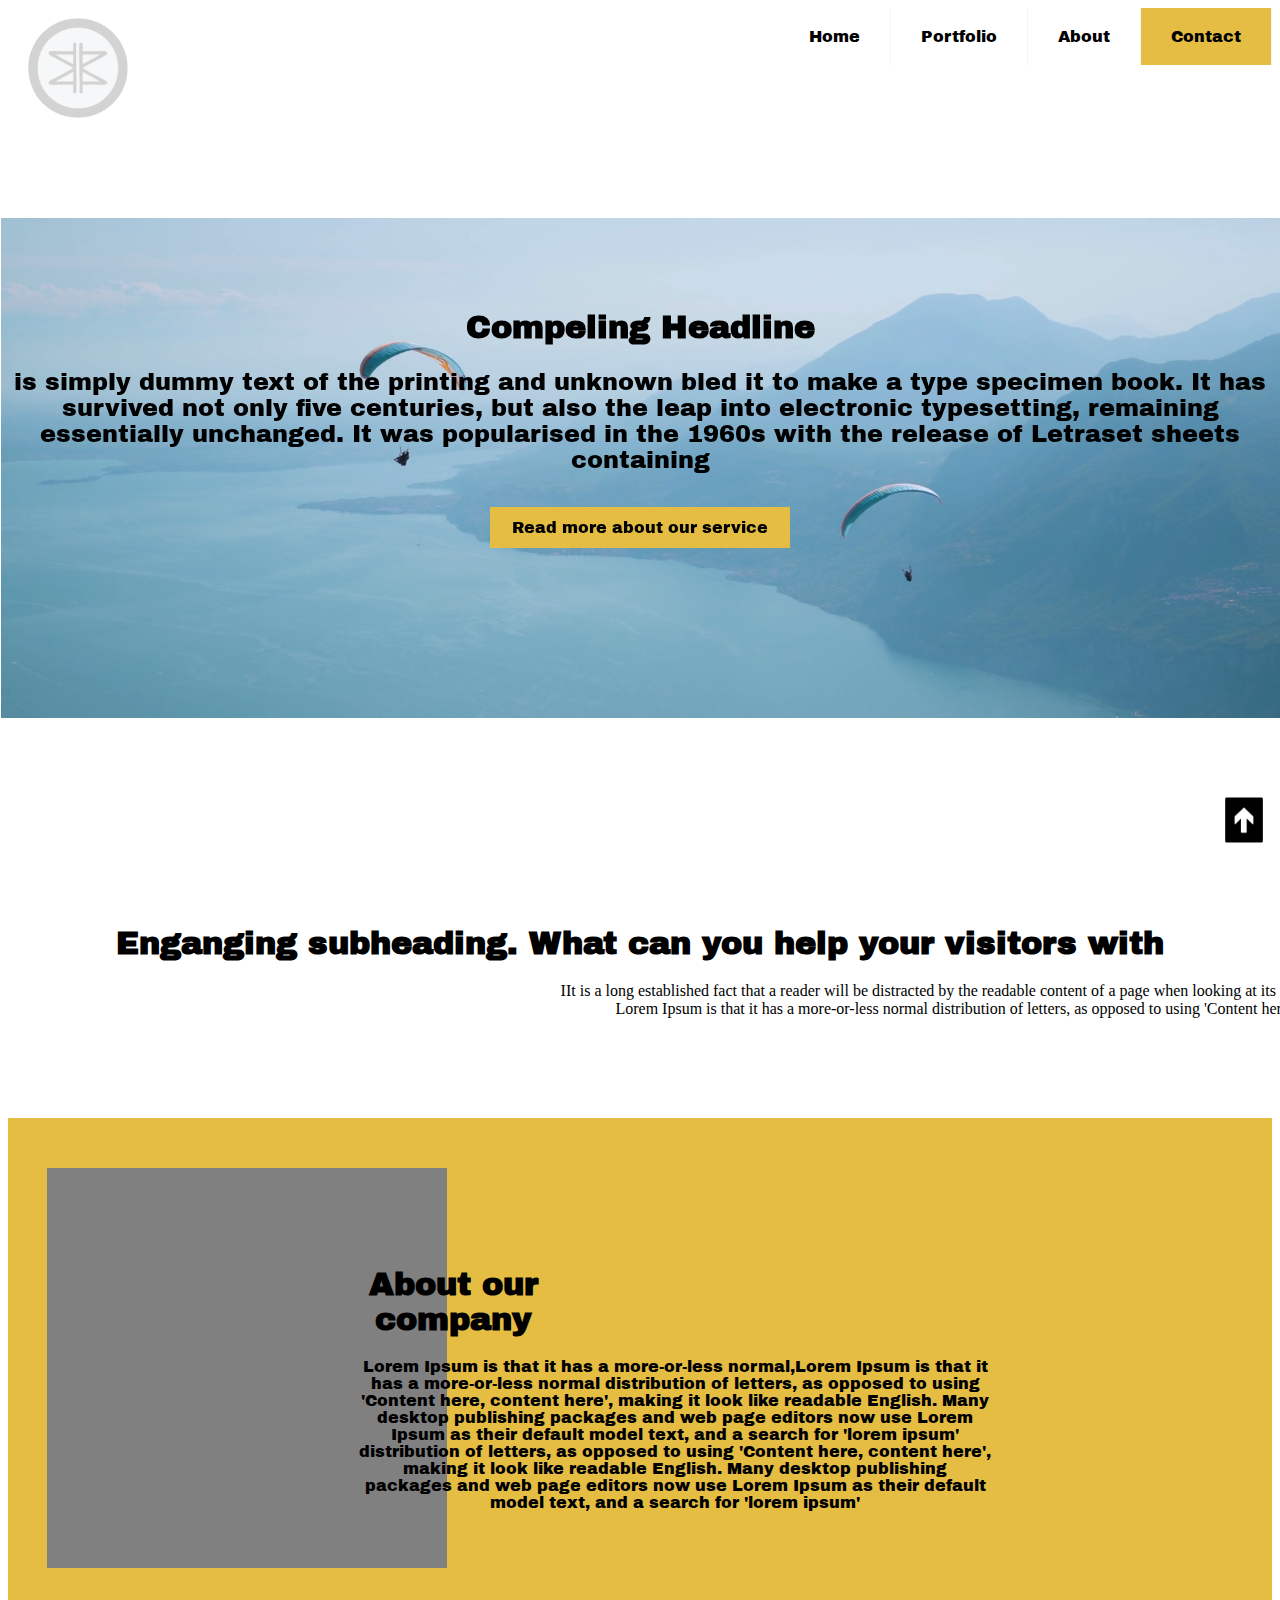
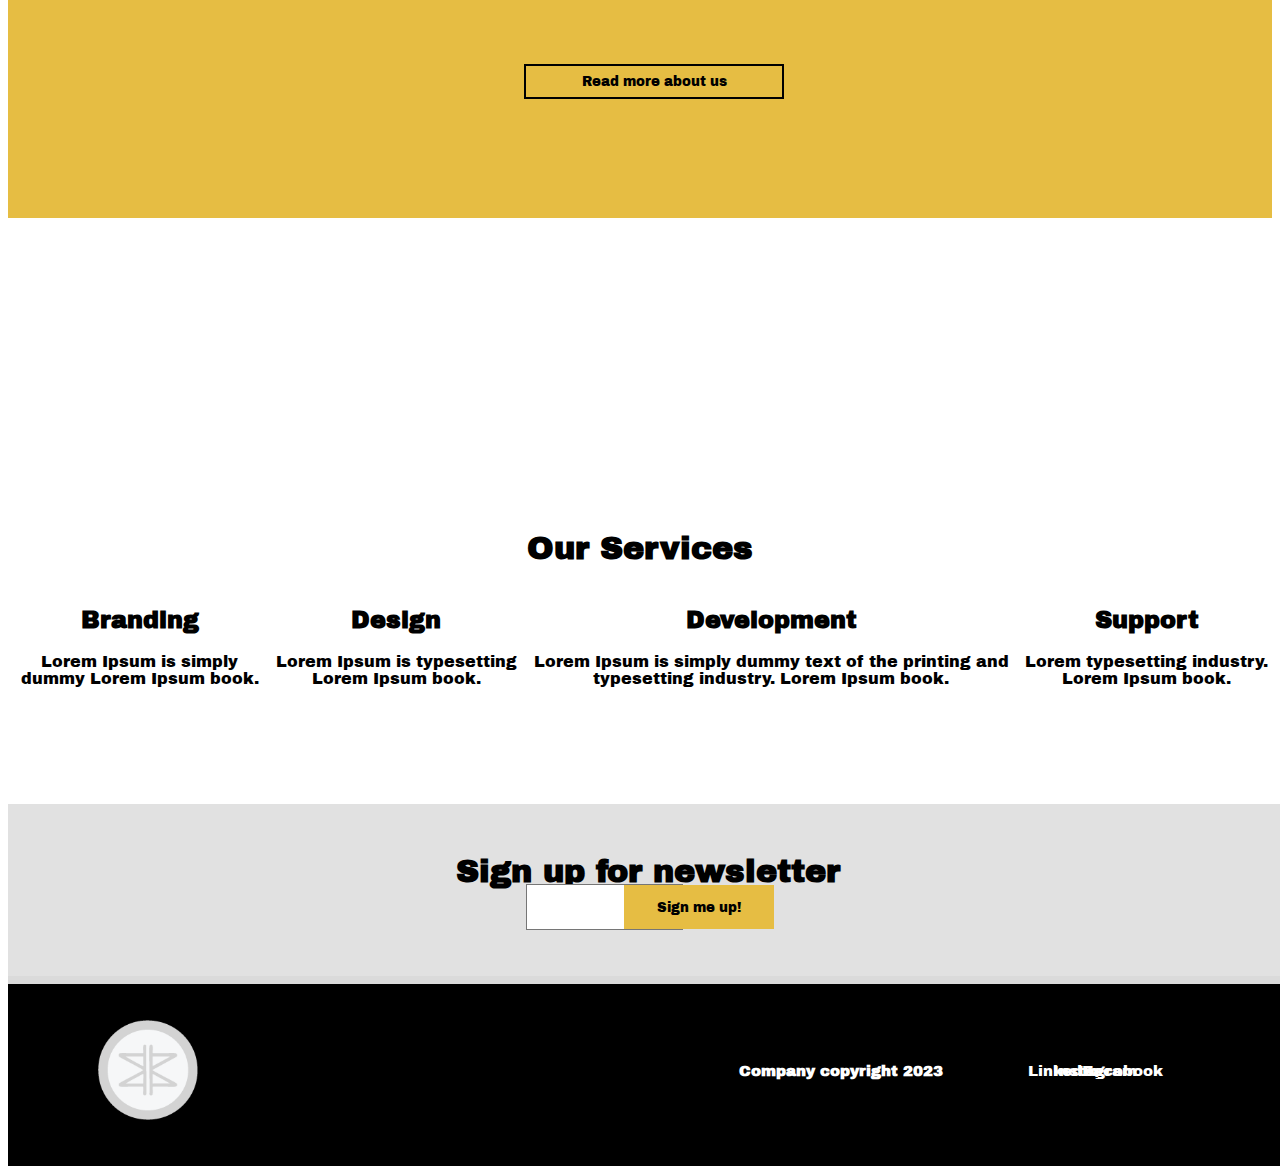
<file: Eksamen-V1/index.html>
<!DOCTYPE html>
<html lang="en">
<head>
    <meta charset="UTF-8">
    <meta name="viewport" content="width=device-width, initial-scale=1.0">
   
  
    <link rel="preconnect" href="https://fonts.googleapis.com">
    <link rel="preconnect" href="https://fonts.gstatic.com" crossorigin>
    <link href="https://fonts.googleapis.com/css2?family=Archivo+Black&family=Bebas+Neue&family=Oswald:wght@700&family=Patua+One&family=Righteous&display=swap" rel="stylesheet">
   

    <title>HovedSide</title>
   
    <link rel="stylesheet" href="back.css">
  
</head>
<body>
    <header> 
    <nav class="header">
        <a  href="http://127.0.0.1:5500/"  class="logo" aria-label="Life kicks">
        <img src="stuff/logo2.png"  class="guapilogo"  alt="guapi logo"></a>
        <input class="menu-btn" type="checkbox" id="menu-btn" />
        <label class="menu-icon" for="menu-btn" aria-label="Menu button">Menu<span class="navicon"></span></label>
        <ul class="menu">
          <li><a href="http://127.0.0.1:5500/" aria-label="Home Button">Home</a></li>
          <li><a href="http://127.0.0.1:5500/portfolio.html" aria-label="Product Button">Portfolio</a></li>
          <li><a href="http://127.0.0.1:5500/about.html" aria-label="About us button">About </a></li>
          <li><a class="test79" href="http://127.0.0.1:5500/about.html#ContactUs" aria-label="Analyse button">Contact</a></li>
        </ul>
    </nav>
</header>
<main>

    <section class="Container1">
        <article class="artikkel1"> 
        <video class="video1" autoplay loop muted src="stuff/mountains.mp4"></video>
        <article class="text-overlay">
            
            <h1>Compeling Headline</h1>
            <p> is simply dummy text of the printing and unknown bled it to make a type specimen book. It has survived not only five centuries, but also the leap into electronic typesetting, remaining essentially unchanged. It was popularised in the 1960s with the release of Letraset sheets containing </p>
            <button class="button79" onclick="window.location.href='#services-list'">Read more about our service</button>

        </article>
        </article>
    </section>
<br>
    <section class="Container2"> 
        <article>
        <h1>Enganging subheading. What can you help your visitors with</h1>
        <p>IIt is a long established fact that a reader will be distracted by the readable content of a page when looking at its layout.
             The point of using Lorem Ipsum is that it has a more-or-less normal distribution of letters, as opposed to using 'Content here, content here', 
             .

        </p>
        </article>

    </section>


    <section class="Container3">
        
        <a class="box01"></a>
       
        <h1>About our company</h1>
        <p>Lorem Ipsum is that it has a more-or-less normal,Lorem Ipsum is that it has a more-or-less normal distribution of letters, as opposed to using 'Content here, content here', making it look like readable English. Many desktop publishing packages and web page editors now use Lorem Ipsum as their default model text, and a search for 'lorem ipsum'  distribution of letters, as opposed to using 'Content here, content here', making it look like readable English. Many desktop publishing packages and web page editors now use Lorem Ipsum as their default model text, and a search for 'lorem ipsum' </p>
       
       
    </section>
    <button class="button2" onclick="window.location.href='http://127.0.0.1:5500/about.html'">Read more about us</button>


    <div id="services-container">
        <h1 class="ServiceListH1">Our Services</h1>
        <ul id="services-list">
            <li>
                <h2>Branding</h2>
                <p>Lorem Ipsum is simply dummy  Lorem Ipsum book.</p>
            </li>
           
            <li>
                <h2>Design</h2>
                <p>Lorem Ipsum is typesetting Lorem Ipsum book.</p>
            </li>
            
            <li>
                <h2>Development</h2>
                <p>Lorem Ipsum is simply dummy text of the printing and typesetting industry. Lorem Ipsum book.</p>
            </li>
            
            <li>
                <h2>Support</h2>
                <p>Lorem  typesetting industry. Lorem Ipsum book.</p>
            </li>
        </ul>
    </div>
    <section class="NesletterSection"> 

        <h1 class="h1news">Sign up for newsletter</h1>
        <input class="inputNews" type="email">
        <button class="buttonNews">Sign me up!</button>


    </section>
    
   
    <a href="http://127.0.0.1:5500/"><img class="PilUp" src="stuff/BoxPilUp.png" alt="pil" ></a>


</main>

    

<footer class="site-footer">
    <a href="http://127.0.0.1:5500/" ><img  src="stuff/logo2.png" alt="Logo" class="footer-logo"></a>
    <h1 class="ComapnyCopyRights">Company copyright 2023</h1>
   <a href="https://www.facebook.com/"><p class="social-links">Facebook </p> </a>
    <a href="https://www.instagram.com/">   <p class="social-links2">Instagram</p> </a>
    <a href="https://no.linkedin.com/">  <p class="social-links3">LinkedIn</p> </a>
</footer>

</body>
</html>
</file>
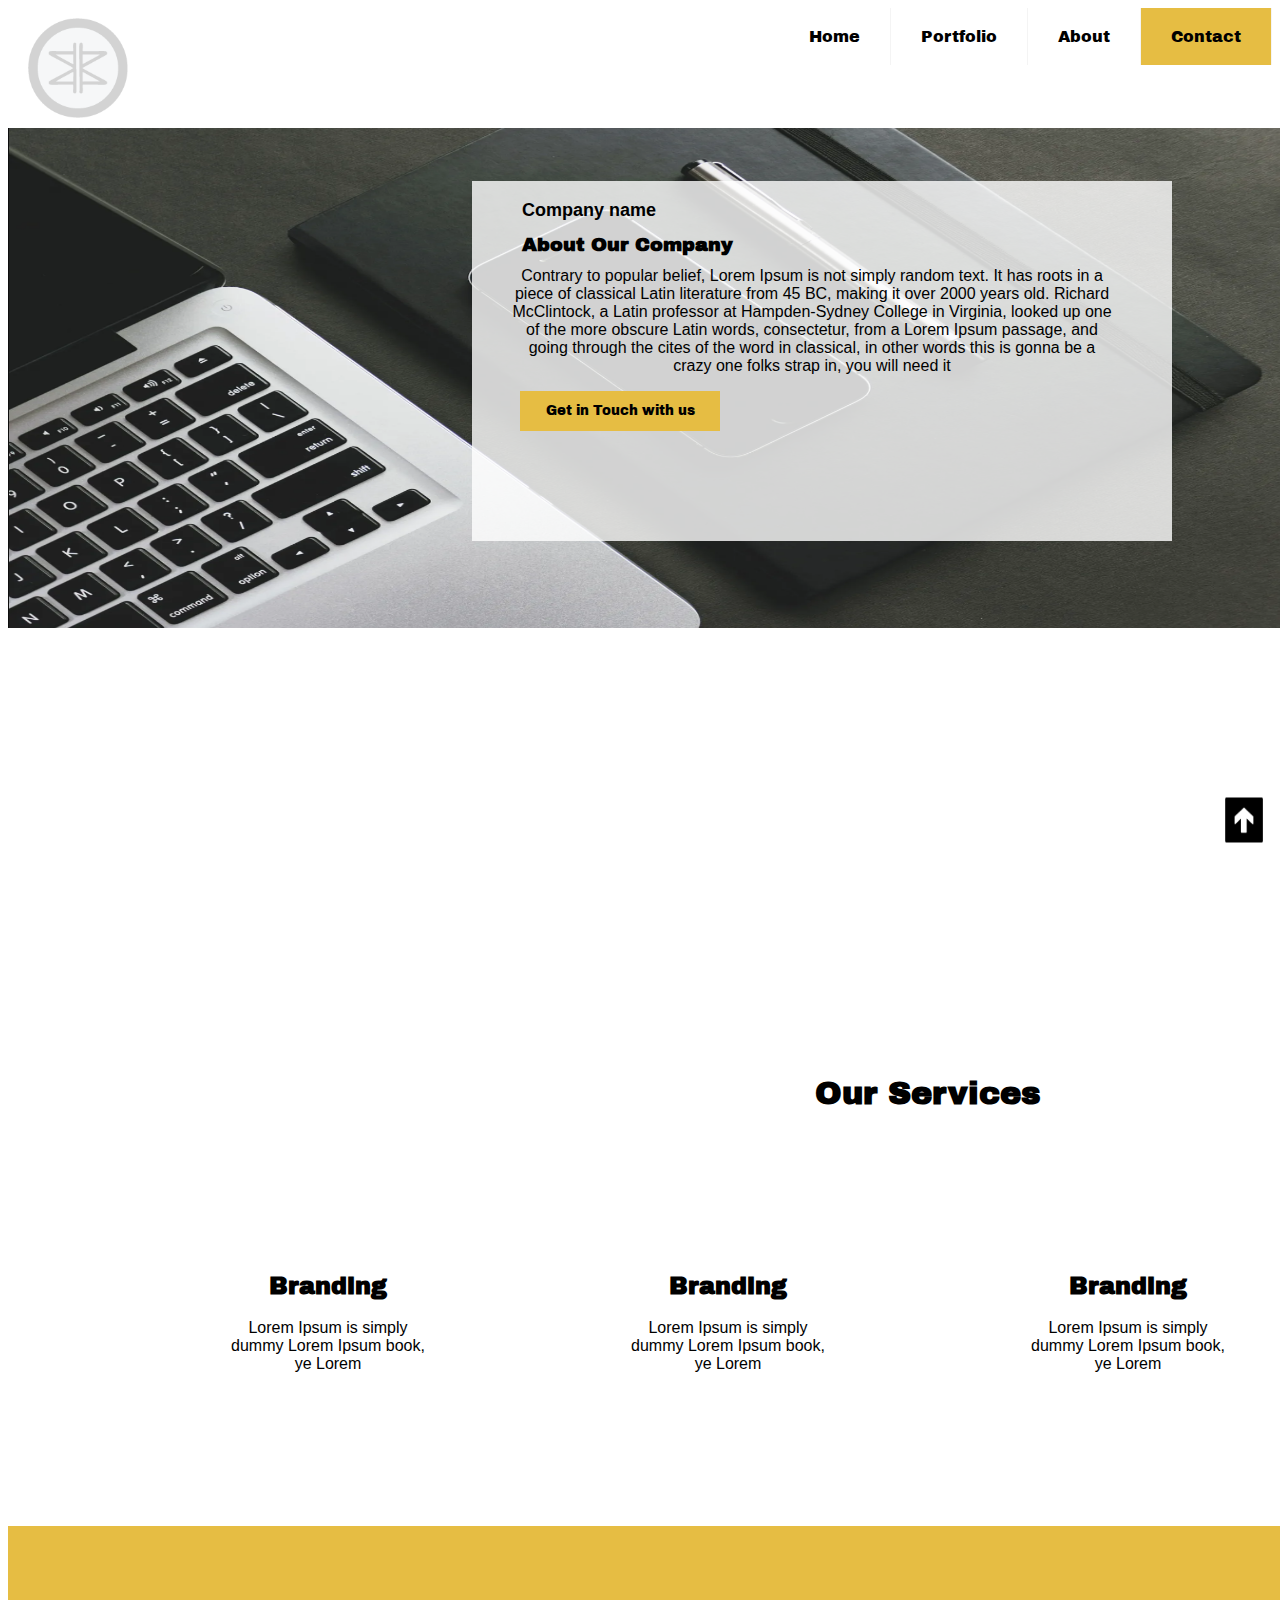
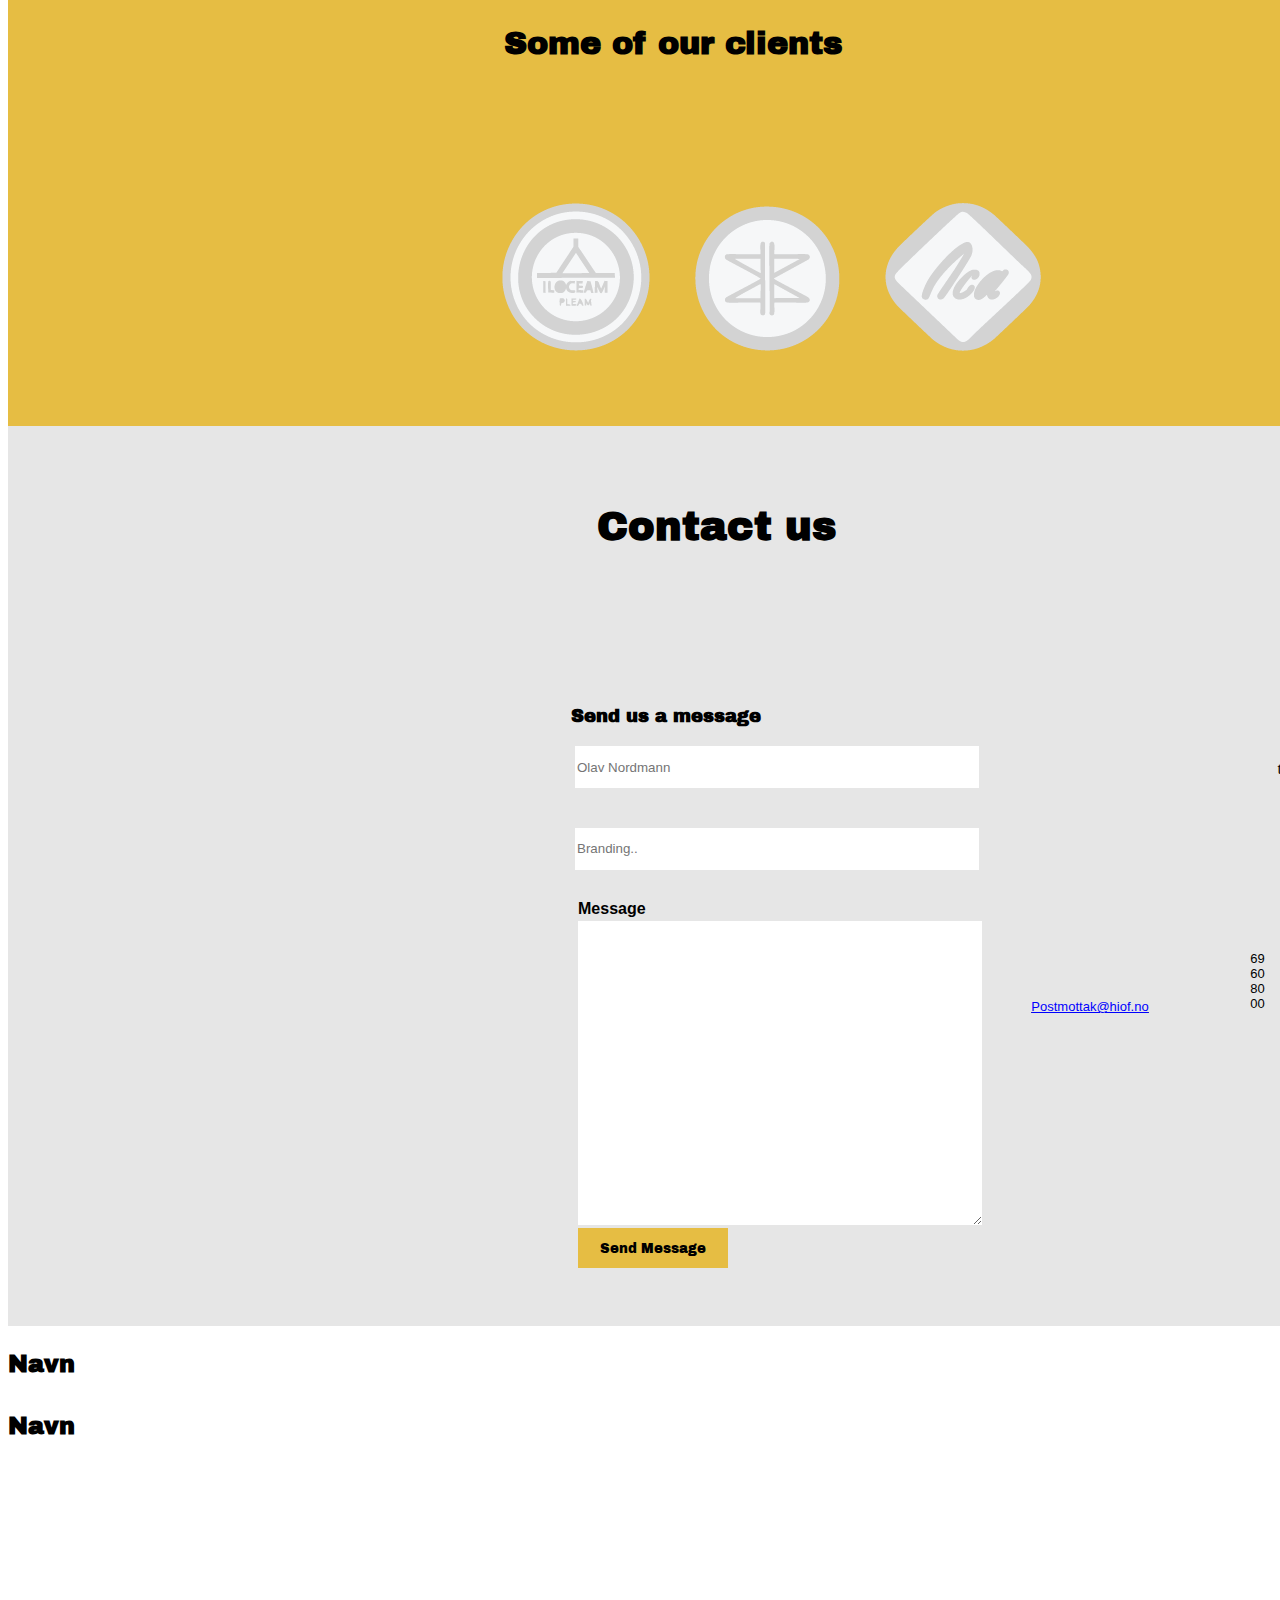
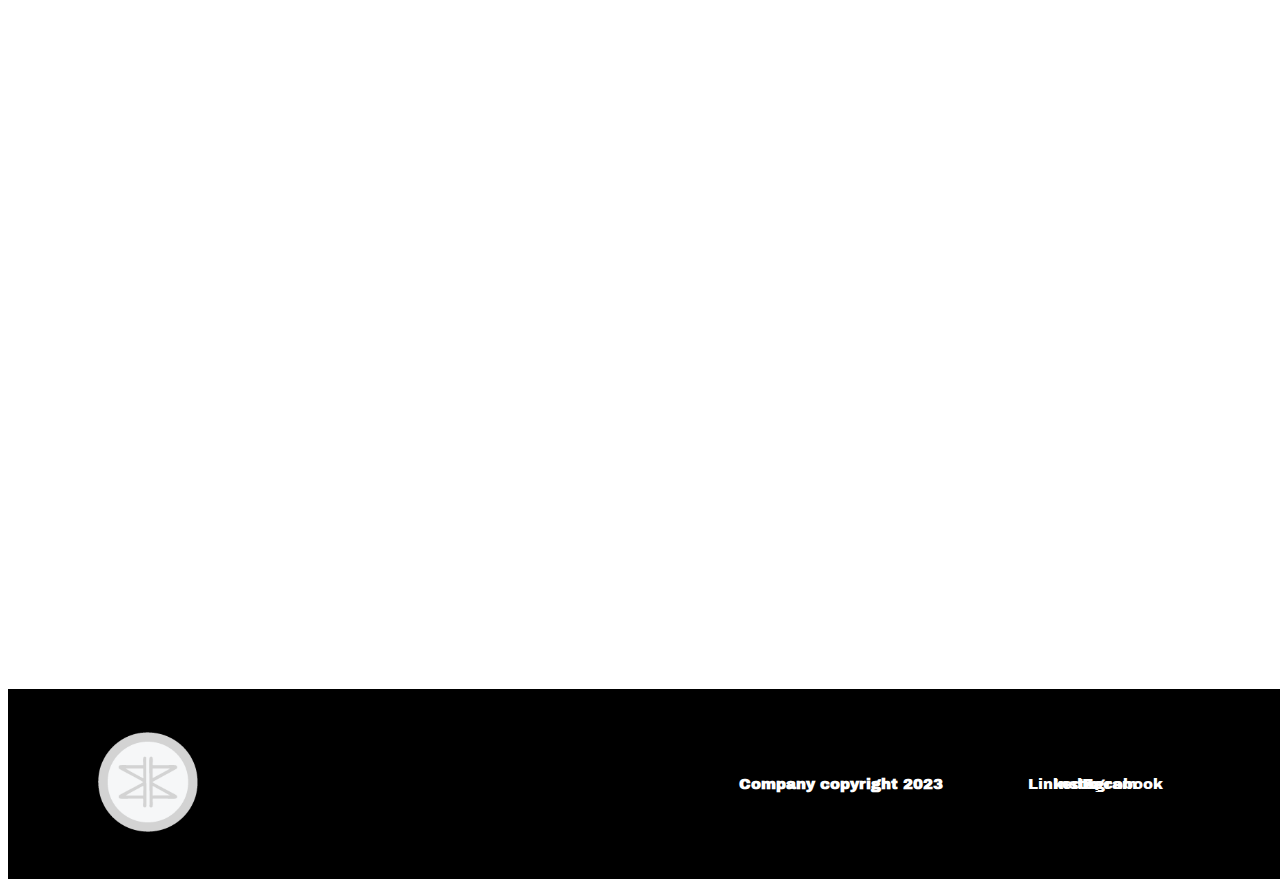
<file: Eksamen-V1/about.html>
<!DOCTYPE html>
<html lang="en">
<head>
    <meta charset="UTF-8">
    <meta name="viewport" content="width=device-width, initial-scale=1.0">

    <link rel="preconnect" href="https://fonts.googleapis.com">
    <link rel="preconnect" href="https://fonts.gstatic.com" crossorigin>
    <link href="https://fonts.googleapis.com/css2?family=Archivo+Black&family=Bebas+Neue&family=Oswald:wght@700&family=Patua+One&family=Righteous&display=swap" rel="stylesheet">
   
    <title>About us</title>
    <link rel="stylesheet" href="back.css">
</head>
<body>
    <header> 
        <nav class="header">
            <a  href="http://127.0.0.1:5500/"  class="logo" aria-label="Life kicks">
            <img src="stuff/logo2.png"  class="guapilogo"  alt="guapi logo"></a>
            <input class="menu-btn" type="checkbox" id="menu-btn" />
            <label class="menu-icon" for="menu-btn" aria-label="Menu button">Menu<span class="navicon"></span></label>
            <ul class="menu">
              <li><a href="http://127.0.0.1:5500/" aria-label="Home Button">Home</a></li>
              <li><a href="http://127.0.0.1:5500/portfolio.html" aria-label="Product Button">Portfolio</a></li>
              <li><a href="http://127.0.0.1:5500/about.html" aria-label="About us button">About </a></li>
              <li><a class="test79" href="#ContactUs" aria-label="Analyse button">Contact</a></li>
            </ul>
        </nav>
    </header>

    <main>

       

        <a class="ikkebilde">   
            <img src="stuff/Iphonebanner.png" alt="">
          </a>
          
          <div class="boxinnibanner">
            <h1>About Our Company</h1>
            <h2>Company name</h2>
            <p>Contrary to popular belief, Lorem Ipsum is not simply random text. It has roots in a piece of classical Latin literature from 45 BC,
                 making it over 2000 years old. Richard McClintock, a Latin professor at Hampden-Sydney College in Virginia, looked up one of the more obscure Latin words, 
                 consectetur, from a Lorem Ipsum passage,
                 and going through the cites of the word in classical, in other words this is gonna be a crazy one folks strap in, you will need it</p>
                 <button class="Button79" onclick="window.location.href='#ContactUs'">Get in Touch with us</button>

          </div>

            <div id="services-container2">
                <h1>Our Services</h1>
                <ul id="services-list2">
                    <li>
                        <h2>Branding</h2>
                        <p>Lorem Ipsum is simply dummy  Lorem Ipsum book, ye Lorem</p>
                    </li>
                   
                    <li>
                        <h2>Branding</h2>
                        <p>Lorem Ipsum is simply dummy  Lorem Ipsum book, ye Lorem</p>
                    </li>
                    
                    <li>
                        <h2>Branding</h2>
                        <p>Lorem Ipsum is simply dummy  Lorem Ipsum book, ye Lorem</p>
                    </li>
                    
                    <li>
                        <h2>Branding</h2>
                        <p>Lorem Ipsum is simply dummy  Lorem Ipsum book, ye Lorem</p>
                    </li>
                </ul>
            </div>

            <article class="Clients">  
                
                <a class="Box98">

                    <h1>Some of our clients</h1>
                    <img src="stuff/logo12.png" alt="">
                    <img src="stuff/logo22.png" alt="">
                    <img src="stuff/logo33.png" alt="">
                </a>
                
            </article>



            <section class="Contact">
                <a class="Contant-us">
                  <h1>Contact us</h1>
                  <h2 id="ContactUs">Send us a message</h2>
                  <section class="Contact-info">
                    <h2>Contact information</h2>
                    <p>text ever since the machine 1500s, 
                      when an unknown printer took a galley of type and scrambled it to make a type specimen book.
                      It has survived not. That is why the earth is the same form as a bagel, not. 
                    </p>
                  </section>
                  <p class="Para2">B R A Veien 4, 1757 Halden</p>
                  <p class="Para3">69 60 80 00</p>
                </a>
              
                <h2 id="ContactUs2">Navn<input class="nameInput" id="input2" type="text" placeholder="Olav Nordmann"></h2>
              
                <h2 id="ContactUs3">Navn<input class="nameInput3" id="input3" type="text" placeholder="Branding.."></h2>
              
                <section class="inputeText3" id="input4">
                  <h2>Message</h2>
                  <textarea class="nameInput2"></textarea>
                  <button class="Button1mil">Send Message</button>
                </section>
              </section>
              
            


            <a class="PinBilde">    <img src="stuff/location-removebg-preview.png" alt="pin">  </a>
           <article class="articelB"> <a class="PinBilde2">    <img src="stuff/Cellphone.png" alt="pin">  </a>

            <img class="est98" src="stuff/email.png" alt="email">
           </article>
            
            <a href=""> <p class="Para4"> Postmottak@hiof.no</p> </a>

           <p class="GoogleMap"><iframe src="https://www.google.com/maps/embed?pb=!1m18!1m12!1m3!1d2047.1884395373927!2d11.34933891352358!3d59.1292475!2m3!1f0!2f0!3f0!3m2!1i1024!2i768!4f13.1!3m3!1m2!1s0x464412f0d344246f%3A0x4e47f19c99b253b1!2zSMO4Z3Nrb2xlbiBpIMOYc3Rmb2xk!5e0!3m2!1sno!2sno!4v1701146537773!5m2!1sno!2sno"  width="1920" height="450" style="border:0;" allowfullscreen="" loading="lazy" referrerpolicy="no-referrer-when-downgrade"></iframe></p>
           <a href=http://127.0.0.1:5500/about.html><img class="PilUp" src="stuff/BoxPilUp.png" alt="pil" ></a>
    </main>

    <footer class="site-footer">
        <a href="http://127.0.0.1:5500/" ><img  src="stuff/logo2.png" alt="Logo" class="footer-logo"></a>
        <h1 class="ComapnyCopyRights">Company copyright 2023</h1>
       <a href="https://www.facebook.com/"><p class="social-links">Facebook </p> </a>
        <a href="https://www.instagram.com/">   <p class="social-links2">Instagram</p> </a>
        <a href="https://no.linkedin.com/">  <p class="social-links3">LinkedIn</p> </a>
    </footer>
    
</body>
</html>
</file>
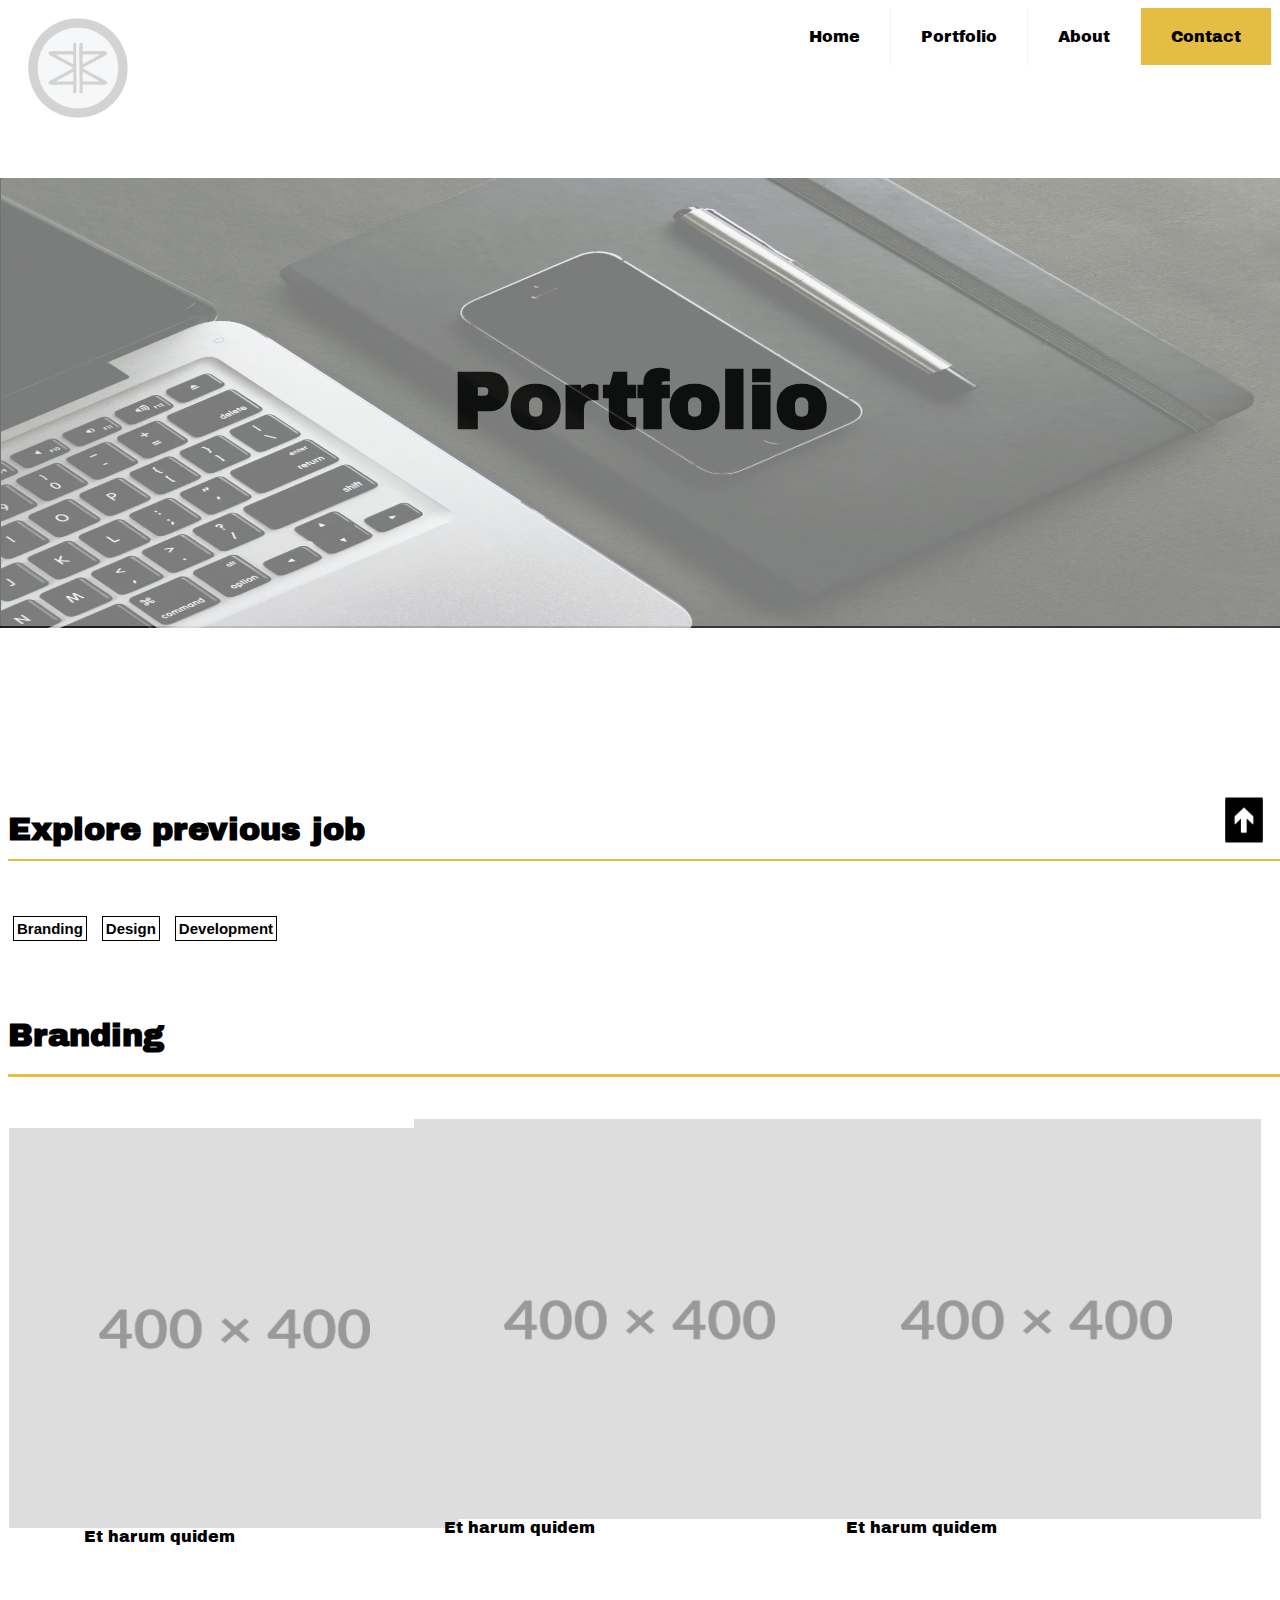
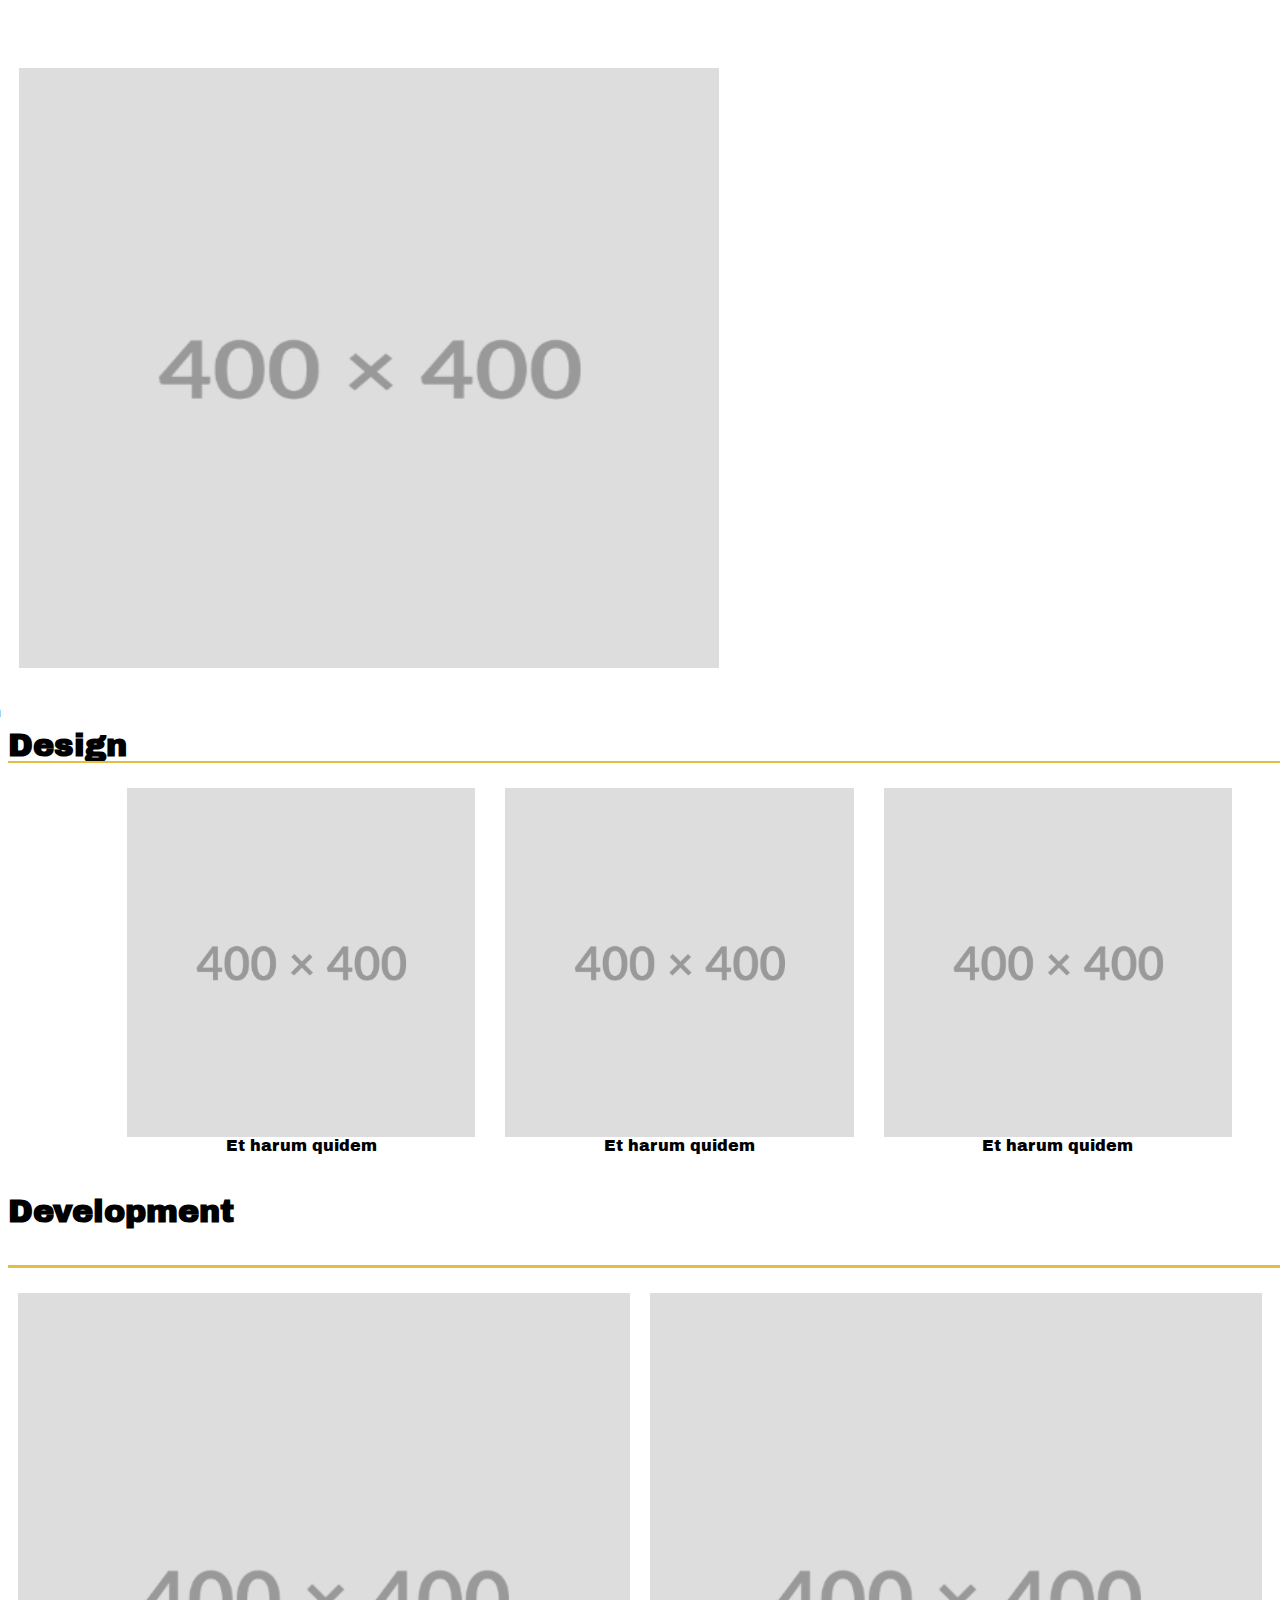
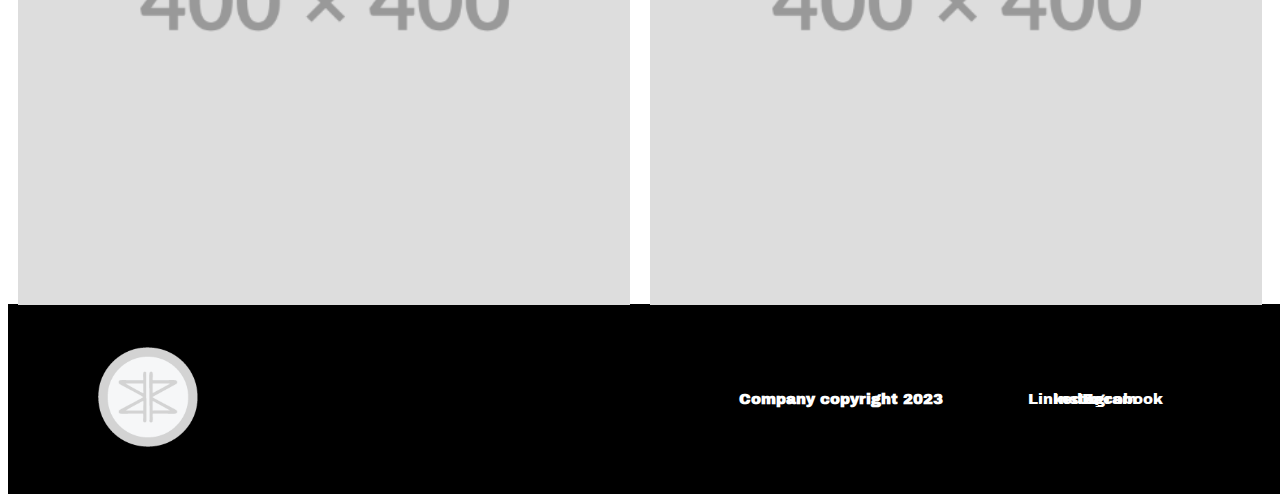
<file: Eksamen-V1/portfolio.html>
<!DOCTYPE html>
<html lang="en">
<head>
    <meta charset="UTF-8">
    <meta name="viewport" content="width=device-width, initial-scale=1.0">
    
    <link rel="preconnect" href="https://fonts.googleapis.com">
    <link rel="preconnect" href="https://fonts.gstatic.com" crossorigin>
    <link href="https://fonts.googleapis.com/css2?family=Archivo+Black&family=Bebas+Neue&family=Oswald:wght@700&family=Patua+One&family=Righteous&display=swap" rel="stylesheet">
    <title>Portfolio</title>
    <link rel="stylesheet" href="back.css">
</head>
<body>
    
        <header> 
            <nav class="header">
                <a  href="http://127.0.0.1:5500/"  class="logo" aria-label="Life kicks">
                <img src="stuff/logo2.png"  class="guapilogo"  alt="guapi logo"></a>
                <input class="menu-btn" type="checkbox" id="menu-btn" />
                <label class="menu-icon" for="menu-btn" aria-label="Menu button">Menu<span class="navicon"></span></label>
                <ul class="menu">
                  <li><a href="http://127.0.0.1:5500/" aria-label="Home Button">Home</a></li>
                  <li><a href="http://127.0.0.1:5500/portfolio.html" aria-label="Product Button">Portfolio</a></li>
                  <li><a href="http://127.0.0.1:5500/about.html" aria-label="About us button">About </a></li>
                  <li><a class="test79" href="http://127.0.0.1:5500/about.html#ContactUs" aria-label="Analyse button">Contact</a></li>

                </ul>
            </nav>
        </header>

    <main>
            <section>   
             <a  class="Iphone-banner" >   
            <img src="stuff/Iphonebanner.png" alt="iphone">
             </a>

            <div class="rectangle">
            <h1 class="text">Portfolio </h1>
            </div>

            </section>
            
            <h1 class="text2">Explore previous job</h1>
            <div class="Gulrectangel"></div>

            <a href="#branding"><h2 class="Katogorier">Branding</h2></a>
            <a href="#design"><h2 class="Katogorier">Design</h2></a>
            <a href="#development"><h2 class="Katogorier">Development</h2></a>

            <section class="BrandingSection">
                <h1 id="branding">Branding</h1>
                <div class="Gulrectange2"></div>
                <article class="FirstArticel">
                    <a class="left-image">
                        <img src="stuff/TemplateBilde.png" alt="templateBilde">
                        Et harum quidem
                    </a>
                </article>
                
                <article class="FirstArticel">
                    <a class="center-image">
                        <img src="stuff/TemplateBilde.png" alt="templateBilde">
                        Et harum quidem
                    </a>
                </article>
                
                <article class="FirstArticel">
                    <a class="right-image">
                        <img src="stuff/TemplateBilde.png" alt="templateBilde">
                        Et harum quidem
                    </a>
                </article>
                
                <article class="FirstArticel">
                    <span class="img79">
                        <img src="stuff/TemplateBilde.png" alt="templateBilde">
                    </span>
                    <a class="tekst11">Et harum quidem</a>
                </article>


            </section>

            <section class="main-section">
                <h1 id="design" class="DesignH1">Design</h1>
                <div  class="Gulrectange3"></div>
                <nav class="image-container">
                    <article  class="SecondArticel">
                        <a>
                            <img src="stuff/TemplateBilde.png" alt="templateBilde">
                            Et harum quidem
                        </a>
                    </article>
            
                    <article class="SecondArticel">
                        <a id="Design">
                            <img src="stuff/TemplateBilde.png" alt="templateBilde">
                            Et harum quidem
                        </a>
                    </article>
            
                    <article class="SecondArticel">
                        <a>
                            <img src="stuff/TemplateBilde.png" alt="templateBilde">
                            Et harum quidem
                        </a>
                    </article>
                </nav>
            </section>



            <section class="main-section-2">
                <h1 id="development" class="development-heading">Development</h1>
                <div class="yellow-rectangle-4"></div>
                <nav class="image-container-2">
                    <article class="second-article-2">
                        <a id="Development">
                            <img src="stuff/TemplateBilde.png" alt="templateBilde">
                            Et harum quidem
                        </a>
                    </article>
            
                    <article class="second-article">
                        <a>
                            <img src="stuff/TemplateBilde.png" alt="templateBilde">
                            Et harum quidem
                        </a>
                    </article>
                </nav>
            </section>

           <a href="http://127.0.0.1:5500/portfolio.html"><img class="PilUp" src="stuff/BoxPilUp.png" alt="pil" ></a>

    </main>


    <footer class="site-footer">
        <a href="http://127.0.0.1:5500/" ><img  src="stuff/logo2.png" alt="Logo" class="footer-logo"></a>
        <h1 class="ComapnyCopyRights">Company copyright 2023</h1>
       <a href="https://www.facebook.com/"><p class="social-links">Facebook </p> </a>
        <a href="https://www.instagram.com/">   <p class="social-links2">Instagram</p> </a>
        <a href="https://no.linkedin.com/">  <p class="social-links3">LinkedIn</p> </a>
    </footer>
</body>
</html>
</file>
<file: Eksamen-V1/back.css>
body{
   
    font-family: 'Archivo Black', sans-serif;
    
}


.menu-icon{

   position: relative;
   display: flex;
   float: right;

}


a {
    color: #000;
  }



  .header {
    background-color: #ff880000;
    
    
    width: 100%;
    z-index: 10;
    top: 0;
    display: block;
    right: 4px;
  }

  .header ul {
    margin: 0;
    padding: 0;
    list-style: none;
    overflow: hidden;
    background-color: #fff;
    
    
  }

  .header li a {
    display: block;
    padding: 20px 20px;
    border-right: 1px solid #f4f4f4;
    text-decoration: none;
    
  }

  .header li a:hover,
.header .menu-btn:hover {
    background-color: rgba(0, 0, 0, 0);
    position: relative;
   padding-bottom: 2px;
    border-bottom: 2px solid #daa025; 
    text-decoration: none; 
    opacity: 0.8; 
    
    color: #d39205;
    padding-bottom: 22px;
}

.header li a.test79:hover {
    
    background-color: black;
}


  .header .logo {
    display: block;
    float: left;
    font-size: 2em;
    padding: 10px 20px;
    text-decoration: none;
  }



  .header .menu {
    clear: both;
    max-height: 0;
    transition: max-height .2s ease-out;
    
  }



  .header .menu-icon {
    cursor: pointer;
    display: inline-block;


    padding: 28px 20px;
    position: relative;
    user-select: none;
  }
.header .menu-icon .navicon {
    background: #333333;
    display: block;
    height: 2px;
    position: relative;
    transition: .2s ease-out;
    width: 18px;

  }

  .header .menu-icon .navicon:before,
  .header .menu-icon .navicon:after {
    background: #333333;
    content: '';
    display: block;
    height: 100%;
    position: absolute;
    transition: all .2s ease-out;
    width: 100%;
  }

  .header .menu-icon .navicon:before {
    top: 5px;
  }

  .header .menu-icon .navicon:after {
    top: -5px;
  }



  .header .menu-btn {
    display: none;

  }

  .header .menu-btn:checked ~ .menu {
    max-height: 240px;
  }

  .header .menu-btn:checked ~ .menu-icon .navicon {
    background: transparent;
  }

  .header .menu-btn:checked ~ .menu-icon .navicon:before {
    transform: rotate(-45deg);
  }

  .header .menu-btn:checked ~ .menu-icon .navicon:after {
    transform: rotate(45deg);
  }

  .header .menu-btn:checked ~ .menu-icon:not(.steps) .navicon:before,
  .header .menu-btn:checked ~ .menu-icon:not(.steps) .navicon:after {
    top: 0;
  }



  @media (min-width: 48em) {
    .header li {
      float: left;
    }
    .header li a {
      padding: 20px 30px;
    }
    .header .menu {
      clear: none;
      float: right;
      max-height: none;
    }
    .header .menu-icon {
      display: none;
    }
  }



.guapilogo {

    display: flex;
    position: relative;
   width: 100px;
   float: left;


}

.video1 {
    position: relative;
    display: block;
    top: 7vw;
    margin: 80px auto 0;
    max-width: none;
    width: 100vw ;
    height: 500px;
    object-fit: cover;
    right: 7px;
    
}


.text-overlay {
    position: relative;
   
   justify-content: center;
   text-align: center;
    bottom: 220px;
    
    transform: translate(-0%, -50%);
    color: white; 
    text-align: center;
    z-index: 8; 
}



.text-overlay h1 {
    font-size: 2em; 
    color: black;
}

.text-overlay p {
    font-size: 1.5em; 
    color: black;
}

.text-overlay button {
    padding: 10px 20px;
    font-size: 1em; 
    margin-top: 10px;
    width:300px;
    font-family: 'Archivo Black', sans-serif;
   background-color: #e6bd43;
   color: rgb(0, 0, 0);
   
}



@media (max-width:348px) {
    .text-overlay{
       
        bottom:    300px;
        width: 100vw;

    }
}

@media (max-width:348px) {
    .text-overlay button{
       
        bottom:    300px;
        width: 90%;

    }
}



.Container2{

position: relative;
display:grid;
top: 10vw;
text-align: center;

}


.Container3{
    position: relative;
    
    width: 100%;
    float: left;
    max-width: 100vw;
    height: 700px;
    top: 30vw;
    background-color:  #e6bd43;
    align-items: center;
    margin: auto;
}

@media (min-width:2500px) {
    .box01 h1{
        float:left ;
     
       
    }
}

.box1{

    position: relative;
    display: block;
    width: 400px;
    height: 450px;
    top: 20px;
    left: 60px;
    background-color: white;
    text-align: center;
}
@media (max-width:320px) {
    
.video1{
    
    width: 100vw;

}}

.box1 img {
    max-width: 100%; /* Sørger for at bildet ikke overstiger bredden av containeren */
    height: auto; /* Beholder bildets sideforhold */
    margin-top: -60px;
}





.test79{
    background-color: #e6bd43;
    transition:  0.3s;
}


.box01{

    position: relative;
    display: flex;
    width: 100vw;
    max-width: 400px;
    height: 400px;
    top: 50px;
    left: 39px;
    background-color: grey;


    
}
@media (max-width: 500px) {
    .box01 {
        width: 200px;
        height: 200px;
        left:5px;
    }
}

@media (max-width: 355px) {
    .box01 {
        width: 150px;
        height: 150px;
        left: 3px;
    }
}

@media (max-width: 934px) {
    .box01 {
        width: 300px;
        height: 300px;
        left: 10px;
    }
}
@media (max-width: 634px) {
    .box01 {
        width: 250px;
        height: 250px;
        left: 10px;
    }
}

.Container3 h1{
    position: relative;
    display: block;
    text-align: center;
   color:rgb(0, 0, 0) ;
   top: -273px; 
   left: -360px;
   transform: translateX(-70%);
}
.Container3 p {
    position: relative;
    
    text-align: center;
    color: rgb(0, 0, 0);
    top: -273px;
    width: 50%;
    left: 40%;
    transform: translateX(-70%); /* Sentrer elementet horisontalt */
    max-width: 100%;
    margin: 0 auto;
    padding: 0 20px;
}


@media (max-width: 1154px) {
    .Container3 p {
        left: 50%;
    }
}

@media (max-width: 768px) {
    .Container3 p {
        left: 52%;
        width: 300px;
    }
}


@media (max-width: 505px) {
    .Container3 p {
        float: left;
        width: 300px;
        top: 2%;
    }
}


@media (max-width: 581px) {
    .Container3 p {
        left: 10%;
        width: 300px;
        top: 4%;
        
    }
}


@media (max-width: 2560px) {
    .Container3 h1 {
        left: 40%;
        width: 300px;
        
        
    }
}

@media (max-width: 992px) {
    .Container3 h1 {
        left: 46%;
        width: 300px;
        
        
    }
}

@media (max-width: 581px) {
    .Container3 h1 {
        left: 2%;
        width: 300px;
        top: 5%;
        
        
    }
}


@media (max-width: 546px) {
    .Container3 p {
        left: 15%;
        width: 300px;
        top: 4%;
        
    }
}

@media (max-width: 505px) {
    .Container3 p {
        left: 35%;
        width: 300px;
        top: 4%;
        
    }
}

@media (max-width: 435px) {
    .Container3 p {
        left: 40%;
        width: 300px;
        top: 4%;
        
    }
}

@media (max-width: 383px) {
    .Container3 p {
        left: 43%;
        width: 300px;
        top: 4%;
        
    }
}

@media (max-width: 357px) {
    .Container3 p {
        left: 46%;
        width: 300px;
        top: 4%;
        
    }
}

@media (max-width: 335px) {
    .Container3 p {
        left: 49%;
        width: 300px;
        top: 4%;
        
    }
}


.button2{
    position: relative;
   
    background-color: rgba(255, 255, 255, 0);
    color: rgb(0, 0, 0);
    width: 250px;
    height: 35px;
    border:  black 2px solid;
    
    font-family: 'Archivo Black', sans-serif;
    text-align: center;
    transform: translateX(150%);
    top: 230px;
    text-decoration: none;

}

.Container2{
    position: relative;
    
    top: 190px;
    margin-bottom: -300px;
}

.Container2 h1{
    position: relative;
    
    bottom: 190px;
}

.Container2 p{
    font-family: none;
    position: relative;
        max-width: 890px;
    bottom: 190px;
    left: 550px;
}


.Container1 button{

    
    border: 2px solid rgba(0, 0, 0, 0);
}

.Container1 button:hover{

    color: #d39205;
    background-color: black;
}




.button2:hover{
    background-color: #000000;
    color: #e6bd43;

}

@media (min-width: 582px) {
    .button2 {
       
        left: 80%;
        width: 260px;
        bottom: 35%;    
        
        
    }
}


@media (max-width: 1024px) {
    .button2 {
        left: 15%;
        width: 260px;
        bottom: 35%;
        
    }
}
@media (max-width: 581px) {
    .button2 {
        float: left;
        width: 230px;
        bottom: 35%;
        top: 10%;
        
    }
}

@media (min-width: 1025px) {
    .button2 {
        left: 10%;
    }
}


@media (min-width: 2560px) {
    .button2 {
        left: -5%;
    }
}

.Container3 a{

text-decoration: none;

}



#services-container {
    position: relative;
  
    text-align: center;
    top: 50vw;
    padding-bottom: 5vw;
   
}

#services-list {
    position: relative;
    list-style: none;
    padding: 0;
    display: flex;
    justify-content: space-around;
    
    
}

.services-list li p {
    display: grid;
    max-width: 920px;
    width: 300px;
  
}

.services-list li p{
    width: 10px;
    font-size: 51px;
}


.NesletterSection{

position: relative;

background-color: rgba(224, 224, 224, 0.973);
color: grey;
width: 100vw;
height: 180px;
top: 50vw;
}


.h1news{
    position: relative;
   
    text-align: center;
    color: rgb(0, 0, 0);
    top: 50px;
}

.inputNews {
    position: absolute;
    display: flex;
    justify-content: center;
    align-items: center;
    width: 220px; /* Bruk prosentandel av forelderens bredde */
    height: 40px;
    
    transform: translateX(-37%);
    color: rgb(0, 0, 0);
    top: 80px;
   
}

.buttonNews {
    font-family: 'Archivo Black', sans-serif;
    position: absolute;
    display: flex;
    justify-content: center;
    align-items: center;
    width: 200px; /* Bruk prosentandel av forelderens bredde */
    height: 44px;
    background-color: #e6bd43;
    left: 60%; /* Juster posisjonen med prosentandel */
    transform: translateX(-50%);
    color: rgb(0, 0, 0);
    top: 81px;
    border: 2px solid rgba(0, 0, 0, 0);
    margin-left: 1%; /* Bruk prosentandel av forelderens bredde for marginen */
}

.buttonNews:hover{
    color: #d39205;
    background-color: #000;
}




@media (min-width: 1040px) {
    
    
    .buttonNews {
       left: 60%;

    }
}

@media (min-width: 1040px) {
    
    
    .inputNews {
       left: 45%;
       width: 150px;

    }
}

@media (min-width: 2560px) {
    
    
    .inputNews {
       left: 48%;
       width: 150px;

    }
}
@media (max-width: 2560px) {
    
    
    .buttonNews {
       left: 53%;
       width: 150px;

    }
}

@media (max-width: 430px) {
    
    .buttonNews {
        position: relative;
        top: 80px;
        left: 200px;

    }
}

@media (max-width: 375px) {
    
    .buttonNews {
        position: relative;
        top: 80px;
        left: 180px;

    }
}

@media (max-width: 320px) {
    
    .buttonNews {
        position: relative;
        top: 80px;
        left: 160px;

    }
}

@media (max-width: 430px) {
    
    .inputNews {
        
        left: 49%;

    }
}







.site-footer {
    margin-top: 50%;
    height: 190px;
    display: flex;
    justify-content: space-around;
    align-items: center;
    background-color: #000;
    width: 100vw;
    padding: 20px;
    color: white;
    text-align: center;
    box-sizing: border-box;
}

.footer-logo {
    max-width: 100px;
    height: auto;
    width: 100px;
    height: 100px;
}

.site-footer h1,
.site-footer p {
    margin: 0;
   font-size: 15px;
}


.ComapnyCopyRights{
    position: relative;
    left: 400px;

}

.social-links p {
    margin-top: 10px;
    left: 400px;
    color: white;
    background-color: wheat;
}

.social-links  {
    margin-top: 10px;
    left: 400px;
    color: white;
    
}




.social-links2 p {
    margin-top: 10px;
    left: 150px;
}


.social-links2{
    margin-top: 10px;
    left: 150px;
color: white;

}

.social-links3 {
    margin-top: 10px;
   left: -100px;
}

.social-links3{
    color: white;

}


.Iphone-banner img{

    position: relative;
    
    right: 8px;
    width: 100vw;
    height: 450px;
    top: 50px;
    
    


}






.rectangle {
    width: 100vw;
    height: 450px;
    background-color: rgba(255, 255, 255, 0.829);
    opacity: 0.5;
    display: grid;
    position: relative;
    justify-content: center;
    align-items: center;
    bottom: 405px;
    right: 8px;
}

.text {
    color: rgb(0, 0, 0);
    font-size: 20px;
    font-size: 80px;
}



.text2{
    position: relative;
    
    bottom: 240px;

}



.Gulrectangel{
position: relative;

color: #e6bd43;
background-color: #e6bd43;
width: 100vw;
height: 2.5px;
bottom: 250px;
}

.Gulrectange2{
    position: relative;
    
    color: #e6bd43;
    background-color: #e6bd43;
    width: 100vw;
    height: 2.5px;
 
    }

.Katogorier{

    position: relative;
    display: inline-block;
    font-family:'Trebuchet MS', 'Lucida Sans Unicode', 'Lucida Grande', 'Lucida Sans', Arial, sans-serif;
    
    margin: 5px;
    border: 1px  solid;
    padding: 3px;
    font-size: 15px;
    bottom: 200px;

}

.BrandingSection{

    position: relative;
    
    bottom: 150px;
    
}



.FirstArticel {
    display: flex;
   
}



.left-image {
    position: relative;
    flex: 1;
    text-align: center;
    max-width: 300px;
    min-width: 200px;
    top: 50px;
}

.center-image {
    position: absolute;
    flex: 1;
    text-align: center;
    right: 47vw;

    top: 100px;
}

.right-image {
    position: absolute;
    flex: 1;
    text-align: center;
    right: 200px;
    top: 100px;
}




.FirstArticel a {
    flex: 1;
    max-width: 300px;
    margin: 1px;
    display: flex;
    flex-direction: column;
}


p{
        position: relative;
        display: flex;
        text-align: center;
        
}

.left-image img{

   
    width: 500px;
    height: 420px;
}

@media (max-width: 1440px) {

    .left-image img{
        width: 450px;
        height: 400px;
    }
    
}

.right-image img{


    width: 500px;
    height: 420px;
}
@media (max-width: 1440px) {

    .right-image img{
        width: 450px;
        height: 400px;
        padding-left: 40px;
    }
    
}


.center-image img{

    width: 500px;
    height: 420px;
    padding-left: 30px;
}



@media (max-width: 1440px) {

    .center-image img{
        width: 450px;
        height: 400px;
        padding-left: 45px;
    }
    
}



@media (max-width: 1024px) {
    .center-image img,
    .left-image img,
    .right-image img {
        width: 290px;
        height: 300px;
        display: block;
        
        
    }
}
    
@media (max-width: 1024px) {

    .center-image img{
        position: relative;
        display: flex;
        padding-left: 135px;
        text-align: center;
    }
    
}


@media (max-width: 1024px) {

    .right-image img{
        
        padding-left: 205px;
        margin: 0;
    }
    
}





.img79 img {
    position: absolute;
    left: 11px;
    top: 650px;
    height: 600px;
    width: 700px;
    text-align: center; /* Fjern "top: 500px;" */
}

.img79 a {
    display: block;
    text-align: center;
    margin-top: 10px;
}
.img79 span {
    display: block;
    margin: 0 auto;
    text-align: center; /* Legg til denne linjen for å sentrere teksten horisontalt */
}

.tekst11{

    position: absolute;
    display: block;
    top: 1250px;
   
    right: 1510px;
}

@media (max-width: 1440px) {

    .tekst11{
        
        top: 1250px;
   
        right: 1270px;
    }
    
}

@media (max-width: 1024px) {

    .tekst11{
        
        top: 1250px;
   
        right: 870px;
    }
    
}



.Gulrectange3{
    position: relative;
    
    color: #e6bd43;
    background-color: #e6bd43;
    width: 100vw;
    height: 2.5px;
    top: 15px;
    
    }

    .DesignH1{
        position: relative;
        float: left;
        top: -39px;

    }

/* Generelle stiler for hovedseksjonen */
.main-section {
    position: relative;
    display: block;
    top: 700px;
    font-family: 'Archivo Black', sans-serif;
    text-align: center; /* Justerer senterinnholdet horisontalt */
}

/* Stiler for beholderen av artiklene */
.image-container {
    display: flex;
    justify-content: space-between;
    margin-top: 400px;
    margin: 40px ; /* Økt bunnmargen for å flytte bildene lenger ned (juster etter behov) */
}


/* Stiler for hver artikkel */
.SecondArticel {
    flex: 0 0 auto; /* Gjør artiklene til blokk-elementer ved siden av hverandre */
    width: calc(33.333% - 20px); /* Beregner bredden for hver artikkel med mellomrom (juster etter behov) */
}

/* Stiler for bildet i hver artikkel */
.SecondArticel a img {
    display: block; /* Gjør bildet til et blokk-element for enkel justering */
    width: 100%; /* Fyller hele bredden av foreldrelementet (artikkelen) */
}



.main-section-2 {
    position: relative;
    top: 700px;
    padding-bottom: 50px;
    font-family: 'Archivo Black', sans-serif;
}

/* Stiler for beholderen av artiklene */
.image-container-2 {
    display: flex;
    justify-content: space-between;
    margin-top: 40px;
}

/* Stiler for hver artikkel */
.second-article-2,
.second-article {
    flex: 1; /* Gjør artiklene like store ved å gi dem samme fleksibilitet */
    margin: 0 10px; /* Legger til mellomrom mellom artiklene (juster etter behov) */
}

/* Stiler for bildet i hver artikkel */
.second-article-2 a img,
.second-article a img {
    display: block;
    width: 100%;
    height: auto;
}

.yellow-rectangle-4{
    position: relative;
    
    color: #e6bd43;
    background-color: #e6bd43;
    width: 100vw;
    height: 2.5px;
    top: 15px;
    
    }

   /* Generell hover-effekt for bilder i alle section-elementer */
section  img:hover {
    transform: scale(1.03); /* Juster etter ønske (1.1 betyr 110% av originalstørrelsen) */
    opacity: 0.7; /* Legg til andre stiler etter behov */
    /* Legg til overgang for en jevn effekt */
    transition: transform 0.5s ease-in-out; /* Juster etter ønske */
}
.Katogorier:hover{
    background-color: #000;
    color: #d39205;
    border: solid rgba(0, 0, 0, 0);
}

.PilUp {
    position: fixed;
    bottom: 0;
    right: 11px;
    bottom: 50px;
    width: 50px;
    height: 60px;
    border-radius: 10%;
    /* Legg til andre stiler etter behov */
}

.ikkebilde img{

    position: relative;
    
    width: 100vw;
    height: 500px;
}

.boxinnibanner{
text-align: left ;

position: relative;
display: block;
width: 700px;
height: 360px;
color: rgb(0, 0, 0);
background-color: rgba(255, 255, 255, 0.801);
bottom: 450px;
float: right;
right: 100px;

}

.boxinnibanner h1  {
    position: relative;

padding-left: 50px;
top: 40px;
font-size: larger;

}

.boxinnibanner h2  {
    position: relative;
    
    padding-left: 50px;
    bottom: 30px;
    
    font-size: large;
    font-family:'Gill Sans', 'Gill Sans MT', Calibri, 'Trebuchet MS', sans-serif  ;
   
    
}
    




.boxinnibanner p  {
    
    padding-left: 40px;
    font-family:'Gill Sans', 'Gill Sans MT', Calibri, 'Trebuchet MS', sans-serif  ;
    width: 600px;
    
    
    
    }

    .Button79{
        position: relative;
        display: block;
        left: 48px;
        height: 40px;
        width: 200px;
        font-family: 'Archivo Black', sans-serif;
        background-color: #e6bd43;
        border: #00000000;

    }


    .Button79:hover{

        color: #e6bd43;
        background-color:black ;

    }



    
    #services-container2 {
        position: relative;
        display: flex;
        flex-direction: column;
        align-items: center;
        justify-content: center; /* Sentrerer elementene vertikalt */
        text-align: center;
        top: 5vw;
        padding-bottom: 5vw;
        padding-left: 45vw;
    }
    
    #services-list2 {
        list-style: none;
        padding: 0;
        display: flex;
        justify-content: center;
        margin-top: 20px;
    
    }
    
    #services-list2 li p {
        font-family: 'Gill Sans', 'Gill Sans MT', Calibri, 'Trebuchet MS', sans-serif;
       
        width: 200px;
       
    }

    #services-list2 li {
       
        margin: 100px;

    }

    .Box98{
        position: relative;
        display: block;
        background-color:#e6bd43 ;
        width:100vw;
        height: 500px;  
  }

  .Clients h1{
    position: relative;
    display: flex;  
    justify-content: center;
    top: 100px;
    left: 2%;
  }


  .Clients img{

    position: relative; 
    
    justify-content: center;
    align-items: center;
    top: 200px;
    left: 37%;
    margin: 20px;


  }





  .Contant-us{
    position: relative;
    display: flex;
    width: 100vw;
    height: 900px;
    background-color: rgba(211, 211, 211, 0.555);
    


  }


  .Contant-us h1{
    position: relative;
    display: flex;
    align-items: center;
    left:46% ;
    bottom:350px;
    font-size: 40px;
    margin: 0;
    min-width: 300px;
  }

  .Contant-us h2{
    position: relative;
    
    align-items: center;
    top: 30px;
    left:1% ;
    margin: 250px;
    
    min-width: 200px;
    font-size: large;
    margin-bottom: 1px;
    
  }


  
.nameInput {
    position: relative;
    
    margin-right: 10px;
    left: 500px;
    border: rgba(0, 0, 0, 0);
    height: 40px;
    width: 400px;
    top: -600px;
    
}

.nameInput2 {
    position: relative;
    
    margin-right: 10px;
    left: 570px;
    border: rgba(0, 0, 0, 0);
    height: 40px;
    width: 400px;
    top: -580px;
    
}

.nameInput3 {
    position: relative;
    
    margin-right: 10px;
    left: 500px;
    border: rgba(0, 0, 0, 0);
    height: 40px;
    width: 400px;
    top: -580px;
    
}

.inputeText h2{
    font-family:sans-serif;
    position: relative;
    display: flex;
    bottom: 590px;
    left: 570px;
    font-size: medium;
    width: 0px;
}



.inputeText2 h2{
    font-family:sans-serif;
    position: relative;
    display: flex;
    bottom: 590px;
    left: 570px;
    font-size: medium;
    width: 0px;


}


.inputeText3 textarea {
    height: 300px;
    width: 400px;
    resize: both; /* Allow vertical and horizontal resizing */
}

.inputeText3 h2{
    font-family:sans-serif;
    position: relative;
    display: flex;
    bottom: 570px;
    left: 570px;
    font-size: medium;
    width: 0px;


}


.Button1mil {
    position: relative;
    display: flex;
    background-color: #e6bd43;
    border: 0;
    width: 150px;
    height: 40px;
    text-align: center;
    justify-content: center;
    line-height: 40px; 
    font-family: 'Archivo Black', sans-serif;
    left: 570px;
    bottom: 580px;
}


.Button1mil:hover{

    background-color:black ;
    color:#e6bd43 ;
}


.Contact h2 p {
    font-family:sans-serif; /* You can replace this with your desired font styles */
   font-size: small;
   width: 400px;
    max-width: 500px;
    left: -5px;
}



.Para2{

    position: relative;
    display: flex;
    top: 467px;
    right:380px ;
    font-family:sans-serif;
    font-size: small;
    width: 300px;
    height: 0;
    margin: 0;
}

.PinBilde img{

    width: 20px;
    height: 20px;
    

}

.PinBilde{
    position: relative;
    bottom: 960px;
    left: 1280px;


}

.Para3{

    position: relative;
    display: flex;
    top: 525px;
    right:499px ;
    font-family:sans-serif;
    font-size: small;
    width: 200px;
    height: 0;
    margin: 0;
}

.Para4{
    position: relative;
    display: block;
    font-family:sans-serif;
    color: blue;
    text-decoration:underline;
    bottom: 935px;
    font-size: small;
    left: 450px;
}

.articelB img{
position: relative;
display: flex;
bottom: 935px;
left: 1280px;
    width: 25px;
    height: 25px;
}

.est98{

    top: -900px;
}


.GoogleMap{
    position: relative;
    display:grid;
    bottom: 685px;
    margin-bottom: -60%;
}


.Contact-info h2{
    position: relative;
    top: 30px;
    left: 30px;

}

.Contact-info p{
    position: relative;
    
    top: 30px;
    font-family: Georgia, 'Times New Roman', Times, serif;
    max-width: 500px;
    left: 269px;
    

}
</file>
